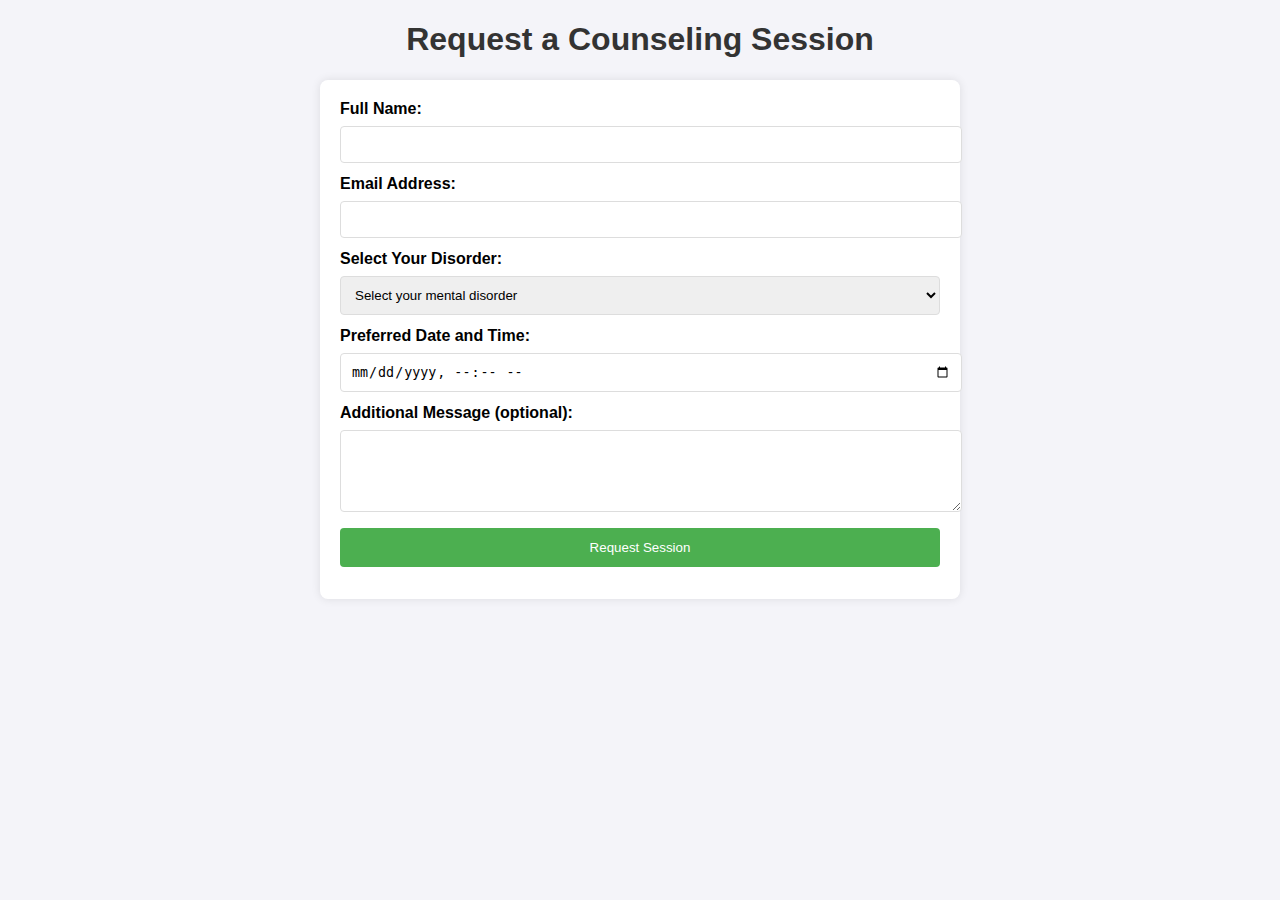
<file: code.html>
<!DOCTYPE html>
<html lang="en">
<head>
    <meta charset="UTF-8">
    <meta name="viewport" content="width=device-width, initial-scale=1.0">
    <title>Request Counseling Session</title>
    <style>
        body {
            font-family: Arial, sans-serif;
            margin: 20px;
            background-color: #f4f4f9;
        }
        h1 {
            text-align: center;
            color: #333;
        }
        .container {
            max-width: 600px;
            margin: 0 auto;
            padding: 20px;
            background-color: white;
            border-radius: 8px;
            box-shadow: 0 0 10px rgba(0, 0, 0, 0.1);
        }
        label {
            display: block;
            margin-bottom: 8px;
            font-weight: bold;
        }
        input, select, textarea {
            width: 100%;
            padding: 10px;
            margin-bottom: 12px;
            border: 1px solid #ddd;
            border-radius: 4px;
        }
        input[type="submit"] {
            background-color: #4CAF50;
            color: white;
            cursor: pointer;
            border: none;
            padding: 12px;
        }
        input[type="submit"]:hover {
            background-color: #45a049;
        }
        .doctor-info {
            margin-top: 20px;
            font-size: 18px;
            font-weight: bold;
            color: #333;
        }
    </style>
</head>
<body>

    <h1>Request a Counseling Session</h1>
    
    <div class="container">
        <form id="counselingForm">
            <label for="name">Full Name:</label>
            <input type="text" id="name" name="name" required>

            <label for="email">Email Address:</label>
            <input type="email" id="email" name="email" required>

            <label for="disorder">Select Your Disorder:</label>
            <select id="disorder" name="disorder" required>
                <option value="">Select your mental disorder</option>
                <option value="anxiety">Anxiety Disorder</option>
                <option value="depression">Depression</option>
                <option value="ocd">Obsessive-Compulsive Disorder (OCD)</option>
                <option value="bipolar">Bipolar Disorder</option>
                <option value="ptsd">Post-Traumatic Stress Disorder (PTSD)</option>
                <option value="eating">Eating Disorders</option>
            </select>

            <label for="preferred-date">Preferred Date and Time:</label>
            <input type="datetime-local" id="preferred-date" name="preferred_date" required>

            <label for="message">Additional Message (optional):</label>
            <textarea id="message" name="message" rows="4"></textarea>

            <input type="submit" value="Request Session">
        </form>

        <div id="doctorInfo" class="doctor-info" style="display: none;">
            <p>Based on your responses, we recommend you see the following specialist:</p>
            <p id="doctorName"></p>
            <p id="doctorDetails"></p>
        </div>
    </div>

    <script>
        document.getElementById('counselingForm').addEventListener('submit', function(event) {
            event.preventDefault();

            // Get the selected disorder
            const disorder = document.getElementById('disorder').value;
            let doctorName = "";
            let doctorDetails = "";

            // Determine the doctor based on the disorder
            if (disorder === "anxiety") {
                doctorName = "Dr. Sarah Williams (Anxiety Specialist)";
                doctorDetails = "Dr. Williams has 10 years of experience specializing in treating anxiety disorders. She uses cognitive-behavioral therapy (CBT) and mindfulness-based techniques.";
            } else if (disorder === "depression") {
                doctorName = "Dr. John Doe (Depression Specialist)";
                doctorDetails = "Dr. Doe has a background in treating major depressive disorders, offering therapy and medication management.";
            } else if (disorder === "ocd") {
                doctorName = "Dr. Emily Green (OCD Specialist)";
                doctorDetails = "Dr. Green specializes in obsessive-compulsive disorder and is skilled in exposure and response prevention (ERP) therapy.";
            } else if (disorder === "bipolar") {
                doctorName = "Dr. Mark Lee (Bipolar Disorder Specialist)";
                doctorDetails = "Dr. Lee is a psychiatrist with a focus on treating bipolar disorder using a combination of therapy and medication.";
            } else if (disorder === "ptsd") {
                doctorName = "Dr. Linda Carter (PTSD Specialist)";
                doctorDetails = "Dr. Carter specializes in post-traumatic stress disorder and uses trauma-focused cognitive therapy (TF-CBT).";
            } else if (disorder === "eating") {
                doctorName = "Dr. Amy Martinez (Eating Disorder Specialist)";
                doctorDetails = "Dr. Martinez is an expert in treating eating disorders like anorexia and bulimia using a holistic approach.";
            } else {
                doctorName = "No specialist selected";
                doctorDetails = "Please choose a mental disorder from the dropdown to receive a recommendation.";
            }

            // Show the doctor information
            document.getElementById('doctorName').textContent = doctorName;
            document.getElementById('doctorDetails').textContent = doctorDetails;
            document.getElementById('doctorInfo').style.display = 'block';
        });
    </script>

</body>
</html>
</file>
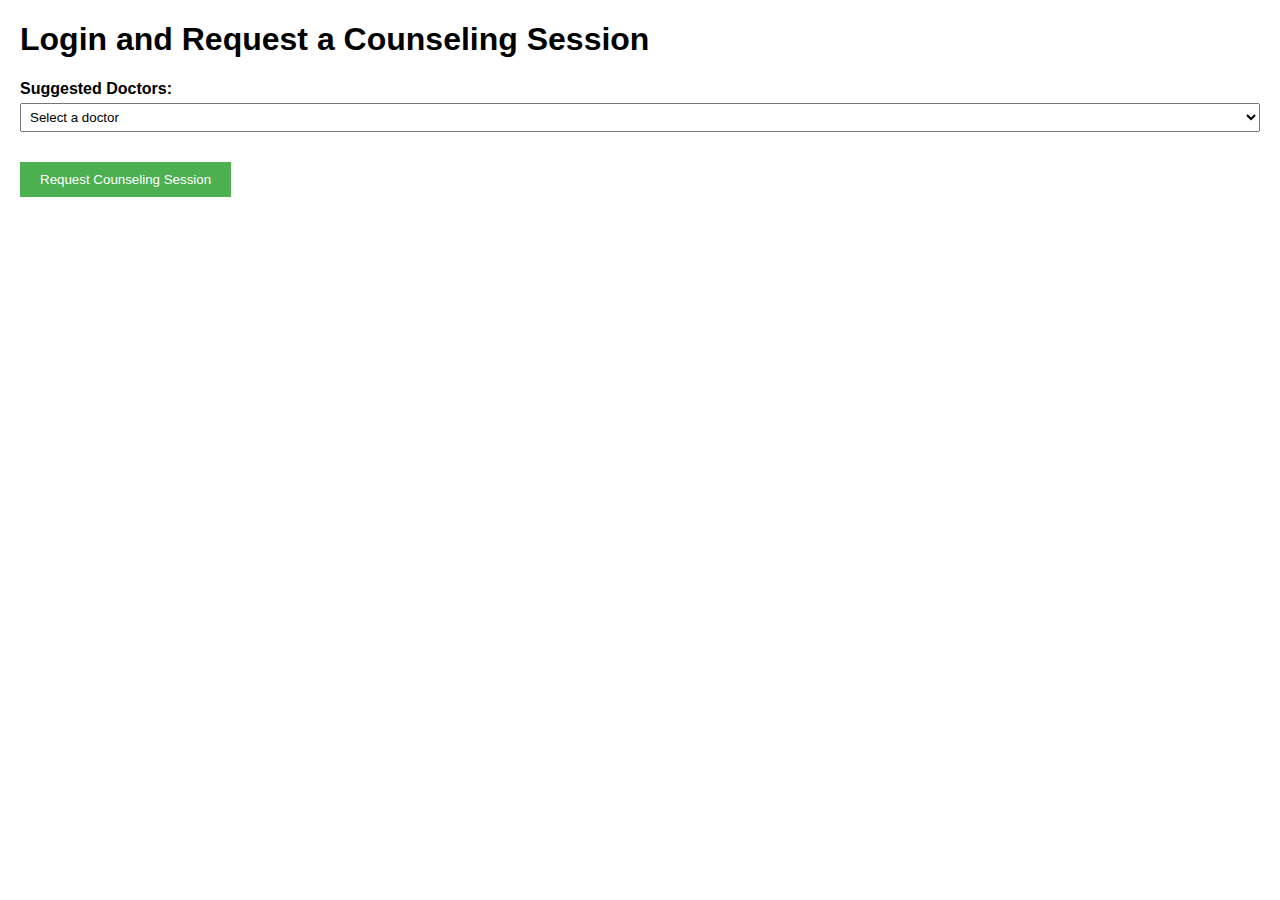
<file: doctor.html>
<!DOCTYPE html>
<html lang="en">
<head>
    <meta charset="UTF-8">
    <meta name="viewport" content="width=device-width, initial-scale=1.0">
    <title>Doctor Counseling Session</title>
    <style>
        body {
            font-family: Arial, sans-serif;
            margin: 20px;
        }
        .form-section {
            margin-bottom: 20px;
        }
        label {
            font-weight: bold;
        }
        select, input {
            margin-top: 5px;
            margin-bottom: 10px;
            padding: 5px;
            width: 100%;
        }
        button {
            padding: 10px 20px;
            background-color: #4CAF50;
            color: white;
            border: none;
            cursor: pointer;
        }
        button:hover {
            background-color: #45a049;
        }
    </style>
</head>
<body>
    <h1>Login and Request a Counseling Session</h1>
    
    <div class="form-section">
        <label for="doctor-list">Suggested Doctors:</label>
        <select id="doctor-list" onchange="showAvailability()">
            <option value="" disabled selected>Select a doctor</option>
            <option value="Dr. Smith">Dr. Smith</option>
            <option value="Dr. Johnson">Dr. Johnson</option>
            <option value="Dr. Patel">Dr. Patel</option>
        </select>
    </div>

    <div class="form-section" id="availability-section" style="display: none;">
        <label for="available-times">Available Dates and Times:</label>
        <select id="available-times">
            <!-- Times will be populated dynamically -->
        </select>
    </div>

    <button onclick="submitRequest()">Request Counseling Session</button>

    <script>
        // Doctor availability data
        const doctorAvailability = {
            "Dr. Smith": [
                { date: "2024-12-11", times: ["10:00 AM", "2:00 PM", "4:00 PM"] },
                { date: "2024-12-12", times: ["9:00 AM", "11:00 AM"] }
            ],
            "Dr. Johnson": [
                { date: "2024-12-11", times: ["9:00 AM", "3:00 PM"] },
                { date: "2024-12-13", times: ["1:00 PM", "5:00 PM"] }
            ],
            "Dr. Patel": [
                { date: "2024-12-12", times: ["8:00 AM", "12:00 PM"] },
                { date: "2024-12-14", times: ["10:00 AM", "4:00 PM"] }
            ]
        };

        // Function to show available times based on selected doctor
        function showAvailability() {
            const doctor = document.getElementById("doctor-list").value;
            const availabilitySection = document.getElementById("availability-section");
            const availableTimes = document.getElementById("available-times");

            if (doctor) {
                // Clear previous options
                availableTimes.innerHTML = "";

                // Populate with new dates and times
                doctorAvailability[doctor].forEach(slot => {
                    const group = document.createElement("optgroup");
                    group.label = slot.date;

                    slot.times.forEach(time => {
                        const option = document.createElement("option");
                        option.value = `${slot.date} ${time}`;
                        option.textContent = `${slot.date} - ${time}`;
                        group.appendChild(option);
                    });

                    availableTimes.appendChild(group);
                });

                // Show the availability section
                availabilitySection.style.display = "block";
            }
        }

        // Function to handle session request
        function submitRequest() {
            const doctor = document.getElementById("doctor-list").value;
            const time = document.getElementById("available-times").value;

            if (doctor && time) {
                alert(`Counseling session requested with ${doctor} on ${time}.`);
            } else {
                alert("Please select a doctor and a time.");
            }
        }
    </script>
</body>
</html>
</file>
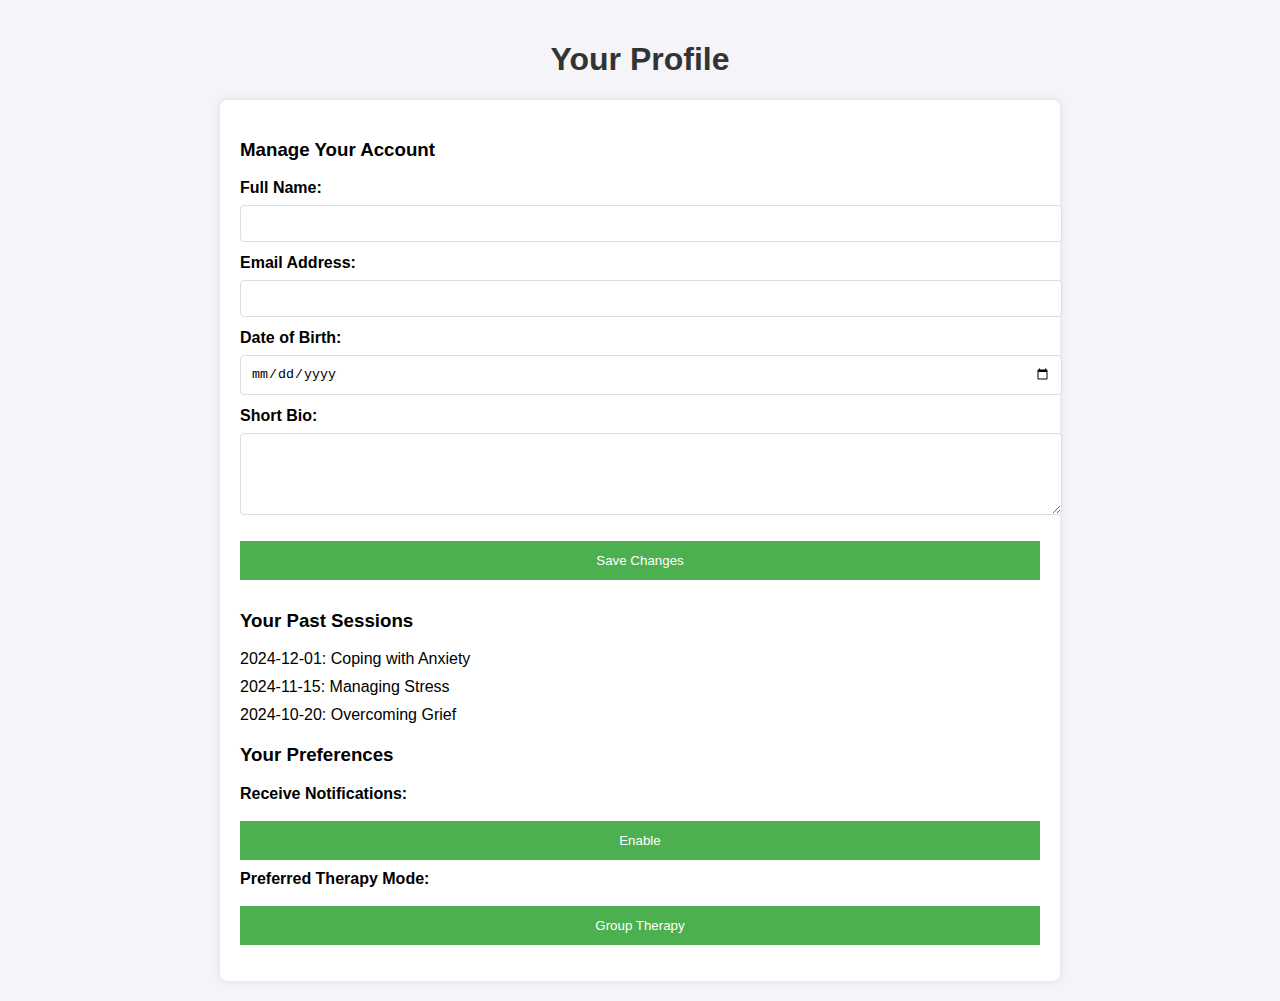
<file: go to profile.html>
<!DOCTYPE html>
<html lang="en">
<head>
    <meta charset="UTF-8">
    <meta name="viewport" content="width=device-width, initial-scale=1.0">
    <title>Your Profile</title>
    <style>
        body {
            font-family: Arial, sans-serif;
            background-color: #f4f4f9;
            margin: 0;
            padding: 20px;
        }
        h1 {
            text-align: center;
            color: #333;
        }
        .container {
            max-width: 800px;
            margin: 0 auto;
            padding: 20px;
            background-color: white;
            border-radius: 8px;
            box-shadow: 0 0 10px rgba(0, 0, 0, 0.1);
        }
        .form-container {
            margin-bottom: 30px;
        }
        label {
            font-weight: bold;
            display: block;
            margin-bottom: 8px;
        }
        input[type="text"], input[type="email"], input[type="date"], textarea {
            width: 100%;
            padding: 10px;
            margin-bottom: 12px;
            border: 1px solid #ddd;
            border-radius: 4px;
        }
        input[type="submit"], button {
            background-color: #4CAF50;
            color: white;
            cursor: pointer;
            border: none;
            padding: 12px;
            width: 100%;
            margin-top: 10px;
        }
        input[type="submit"]:hover, button:hover {
            background-color: #45a049;
        }
        .confirmation {
            margin-top: 20px;
            text-align: center;
            font-size: 18px;
            font-weight: bold;
            color: #4CAF50;
        }
        .session-history, .preferences {
            margin-top: 20px;
        }
        .session-history ul, .preferences ul {
            list-style-type: none;
            padding-left: 0;
        }
        .session-history li, .preferences li {
            margin-bottom: 10px;
        }
    </style>
</head>
<body>

    <h1>Your Profile</h1>

    <div class="container">
        <!-- Profile Management Form -->
        <div class="form-container">
            <h3>Manage Your Account</h3>
            <form id="profileForm">
                <label for="name">Full Name:</label>
                <input type="text" id="name" name="name" required>

                <label for="email">Email Address:</label>
                <input type="email" id="email" name="email" required>

                <label for="dob">Date of Birth:</label>
                <input type="date" id="dob" name="dob">

                <label for="bio">Short Bio:</label>
                <textarea id="bio" name="bio" rows="4"></textarea>

                <input type="submit" value="Save Changes">
            </form>
        </div>

        <!-- Session History -->
        <div class="session-history">
            <h3>Your Past Sessions</h3>
            <ul id="sessionList">
                <!-- Session details will be dynamically added here -->
            </ul>
        </div>

        <!-- Preferences -->
        <div class="preferences">
            <h3>Your Preferences</h3>
            <ul>
                <li>
                    <label>Receive Notifications:</label>
                    <button id="toggleNotifications">Enable</button>
                </li>
                <li>
                    <label>Preferred Therapy Mode:</label>
                    <button id="changeTherapyMode">Group Therapy</button>
                </li>
            </ul>
        </div>

        <!-- Confirmation message -->
        <div id="confirmationMessage" class="confirmation" style="display: none;">
            Your profile has been updated successfully.
        </div>
    </div>

    <script>
        // JavaScript for form submission and dynamic data handling
        document.getElementById('profileForm').addEventListener('submit', function(event) {
            event.preventDefault(); // Prevent default form submission

            // Get form values
            const name = document.getElementById('name').value;
            const email = document.getElementById('email').value;
            const dob = document.getElementById('dob').value;
            const bio = document.getElementById('bio').value;

            // Save the profile information (could be sent to a server in a real application)
            localStorage.setItem('name', name);
            localStorage.setItem('email', email);
            localStorage.setItem('dob', dob);
            localStorage.setItem('bio', bio);

            // Display confirmation message
            document.getElementById('confirmationMessage').style.display = 'block';

            // Optionally, log the values for debugging
            console.log('Profile updated:', { name, email, dob, bio });
        });

        // Session history (hardcoded data in this example)
        const sessions = [
            { date: '2024-12-01', topic: 'Coping with Anxiety' },
            { date: '2024-11-15', topic: 'Managing Stress' },
            { date: '2024-10-20', topic: 'Overcoming Grief' },
        ];

        const sessionList = document.getElementById('sessionList');
        sessions.forEach(session => {
            const listItem = document.createElement('li');
            listItem.textContent = `${session.date}: ${session.topic}`;
            sessionList.appendChild(listItem);
        });

        // Toggle notifications
        const toggleNotificationsButton = document.getElementById('toggleNotifications');
        let notificationsEnabled = false;
        toggleNotificationsButton.addEventListener('click', () => {
            notificationsEnabled = !notificationsEnabled;
            toggleNotificationsButton.textContent = notificationsEnabled ? 'Disable' : 'Enable';
        });

        // Change therapy mode (Group vs. Individual)
        const changeTherapyModeButton = document.getElementById('changeTherapyMode');
        let therapyMode = 'Group Therapy';
        changeTherapyModeButton.addEventListener('click', () => {
            therapyMode = therapyMode === 'Group Therapy' ? 'Individual Therapy' : 'Group Therapy';
            changeTherapyModeButton.textContent = therapyMode;
        });
    </script>

</body>
</html>
</file>
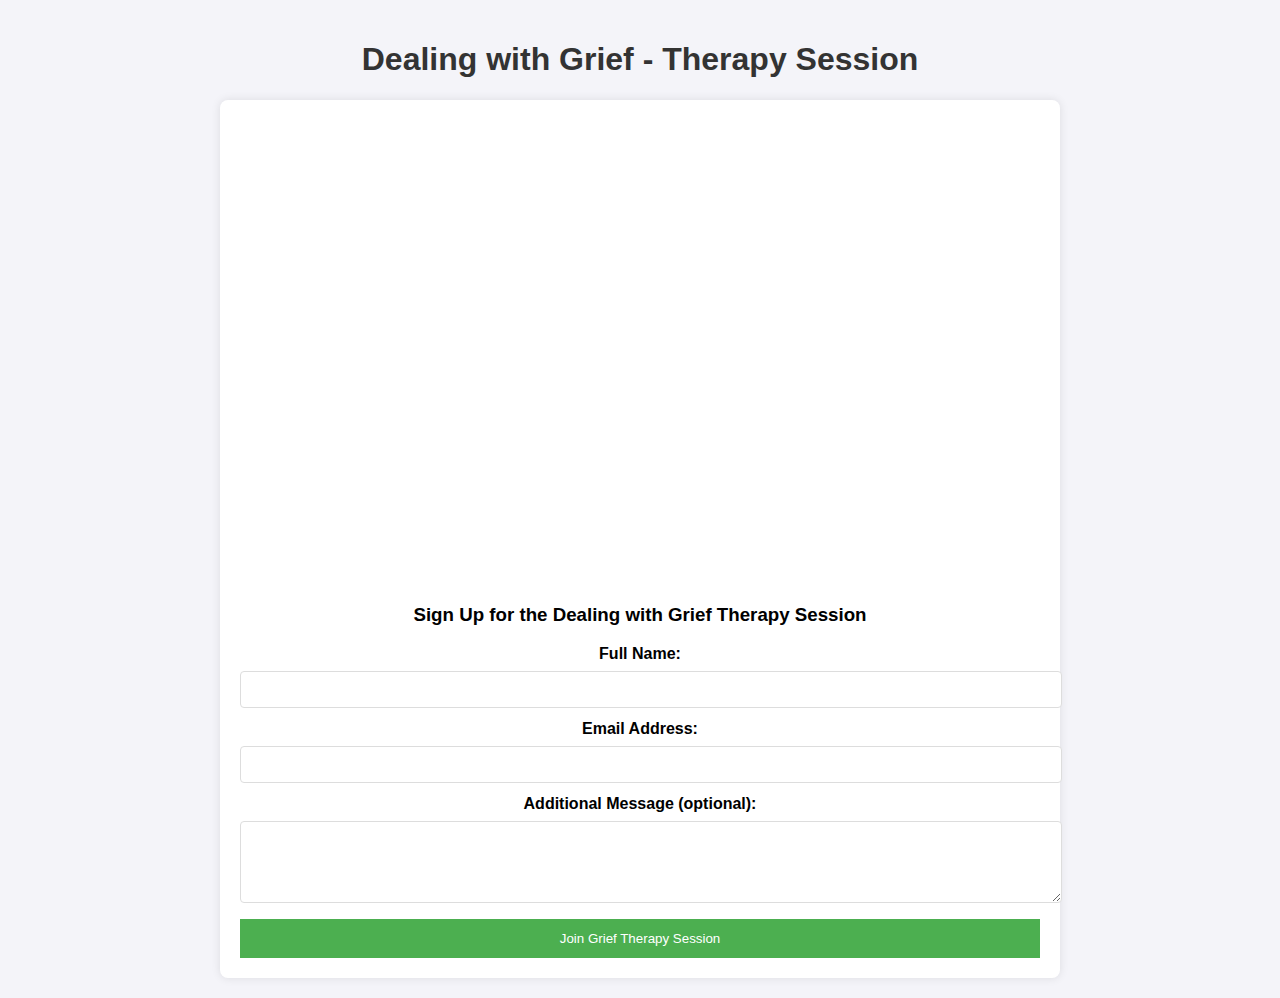
<file: grif.html>
<!DOCTYPE html>
<html lang="en">
<head>
    <meta charset="UTF-8">
    <meta name="viewport" content="width=device-width, initial-scale=1.0">
    <title>Dealing with Grief - Therapy Session</title>
    <style>
        body {
            font-family: Arial, sans-serif;
            background-color: #f4f4f9;
            margin: 0;
            padding: 20px;
        }
        h1 {
            text-align: center;
            color: #333;
        }
        .container {
            max-width: 800px;
            margin: 0 auto;
            padding: 20px;
            background-color: white;
            border-radius: 8px;
            box-shadow: 0 0 10px rgba(0, 0, 0, 0.1);
        }
        .video-container {
            text-align: center;
            margin-bottom: 30px;
        }
        iframe {
            width: 100%;
            max-width: 800px;
            height: 450px;
            border: none;
        }
        .form-container {
            text-align: center;
        }
        label {
            font-weight: bold;
            display: block;
            margin-bottom: 8px;
        }
        input[type="text"], input[type="email"], textarea {
            width: 100%;
            padding: 10px;
            margin-bottom: 12px;
            border: 1px solid #ddd;
            border-radius: 4px;
        }
        input[type="submit"] {
            background-color: #4CAF50;
            color: white;
            cursor: pointer;
            border: none;
            padding: 12px;
            width: 100%;
        }
        input[type="submit"]:hover {
            background-color: #45a049;
        }
        .confirmation {
            margin-top: 20px;
            text-align: center;
            font-size: 18px;
            font-weight: bold;
            color: #4CAF50;
        }
    </style>
</head>
<body>

    <h1>Dealing with Grief - Therapy Session</h1>

    <div class="container">
        <div class="video-container">
            <!-- Correct YouTube Embed URL -->
            <iframe src="https://www.youtube.com/embed/pUIiq9Yzltg" title="Dealing with Grief - Coping Strategies" allow="accelerometer; autoplay; encrypted-media; gyroscope; picture-in-picture" allowfullscreen></iframe>
        </div>

        <div class="form-container">
            <h3>Sign Up for the Dealing with Grief Therapy Session</h3>
            <form id="therapyForm">
                <label for="name">Full Name:</label>
                <input type="text" id="name" name="name" required>

                <label for="email">Email Address:</label>
                <input type="email" id="email" name="email" required>

                <label for="message">Additional Message (optional):</label>
                <textarea id="message" name="message" rows="4"></textarea>

                <input type="submit" value="Join Grief Therapy Session">
            </form>
        </div>

        <div id="confirmationMessage" class="confirmation" style="display: none;">
            Thank you for joining the Grief Therapy session. A confirmation email has been sent to you.
        </div>
    </div>

    <script>
        document.getElementById('therapyForm').addEventListener('submit', function(event) {
            event.preventDefault();  // Prevent the default form submission

            // Get the form values
            const name = document.getElementById('name').value;
            const email = document.getElementById('email').value;
            const message = document.getElementById('message').value;

            // Here you would typically send the data to a server
            // For this example, we just show a confirmation message

            // Hide the form and show the confirmation message
            document.querySelector('.form-container').style.display = 'none';
            document.getElementById('confirmationMessage').style.display = 'block';

            // Optionally, you could log the values (e.g., for debugging)
            console.log("Name:", name);
            console.log("Email:", email);
            console.log("Message:", message);
        });
    </script>

</body>
</html>
</file>
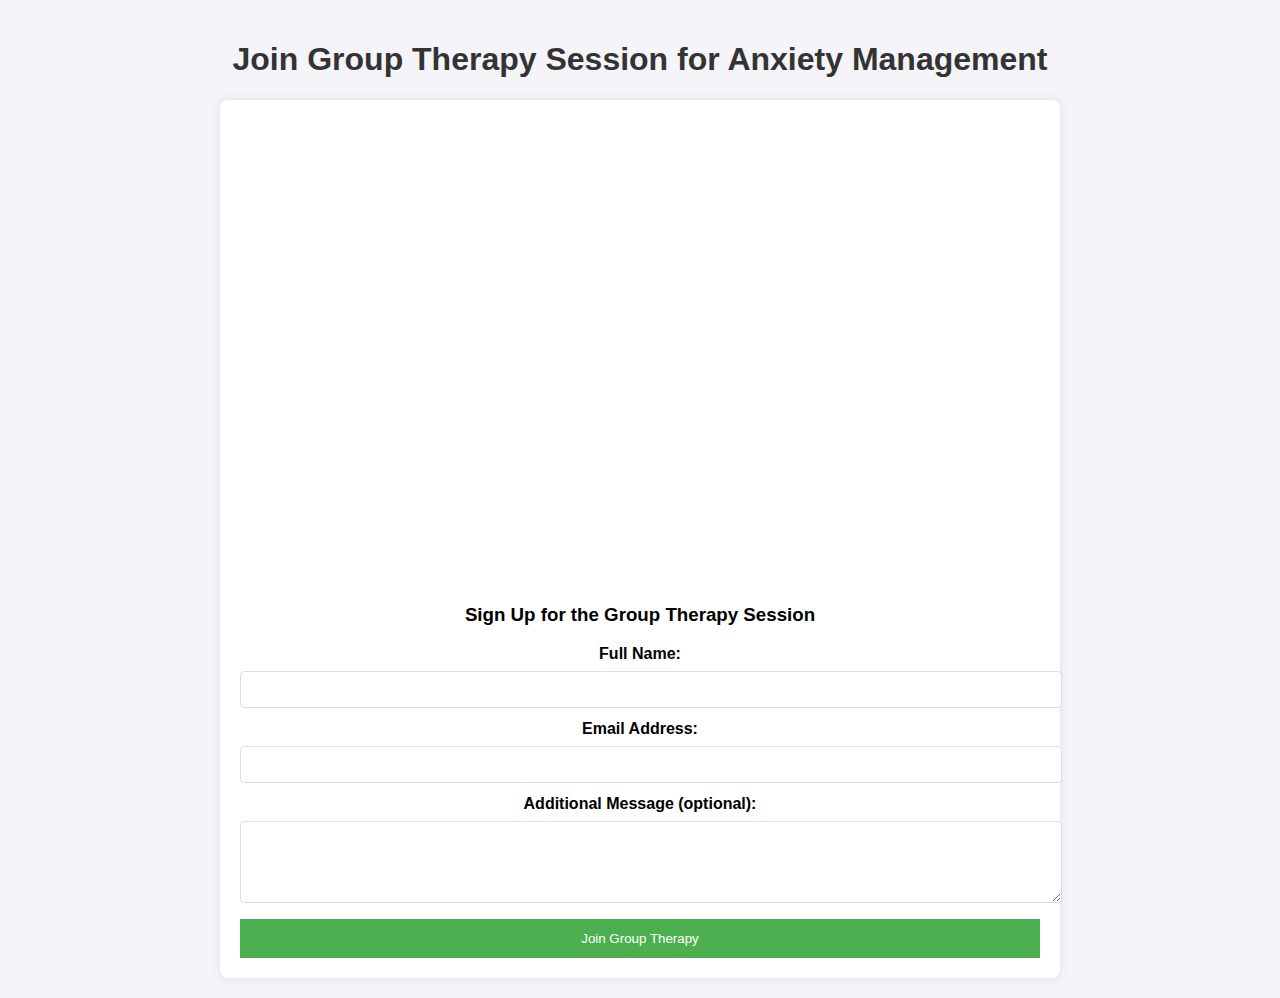
<file: group anxiety.html>
<!DOCTYPE html>
<html lang="en">
<head>
    <meta charset="UTF-8">
    <meta name="viewport" content="width=device-width, initial-scale=1.0">
    <title>Join Group Therapy Session</title>
    <style>
        body {
            font-family: Arial, sans-serif;
            background-color: #f4f4f9;
            margin: 0;
            padding: 20px;
        }
        h1 {
            text-align: center;
            color: #333;
        }
        .container {
            max-width: 800px;
            margin: 0 auto;
            padding: 20px;
            background-color: white;
            border-radius: 8px;
            box-shadow: 0 0 10px rgba(0, 0, 0, 0.1);
        }
        .video-container {
            text-align: center;
            margin-bottom: 30px;
        }
        iframe {
            width: 100%;
            max-width: 800px;
            height: 450px;
            border: none;
        }
        .form-container {
            text-align: center;
        }
        label {
            font-weight: bold;
            display: block;
            margin-bottom: 8px;
        }
        input[type="text"], input[type="email"], textarea {
            width: 100%;
            padding: 10px;
            margin-bottom: 12px;
            border: 1px solid #ddd;
            border-radius: 4px;
        }
        input[type="submit"] {
            background-color: #4CAF50;
            color: white;
            cursor: pointer;
            border: none;
            padding: 12px;
            width: 100%;
        }
        input[type="submit"]:hover {
            background-color: #45a049;
        }
        .confirmation {
            margin-top: 20px;
            text-align: center;
            font-size: 18px;
            font-weight: bold;
            color: #4CAF50;
        }
    </style>
</head>
<body>

    <h1>Join Group Therapy Session for Anxiety Management</h1>

    <div class="container">
        <div class="video-container">
            <!-- Corrected YouTube Embed URL -->
            <iframe src="https://www.youtube.com/embed/q-hRWKmPvWk" title="Group Therapy Session - Anxiety Management" allow="accelerometer; autoplay; encrypted-media; gyroscope; picture-in-picture" allowfullscreen></iframe>
        </div>

        <div class="form-container">
            <h3>Sign Up for the Group Therapy Session</h3>
            <form id="therapyForm">
                <label for="name">Full Name:</label>
                <input type="text" id="name" name="name" required>

                <label for="email">Email Address:</label>
                <input type="email" id="email" name="email" required>

                <label for="message">Additional Message (optional):</label>
                <textarea id="message" name="message" rows="4"></textarea>

                <input type="submit" value="Join Group Therapy">
            </form>
        </div>

        <div id="confirmationMessage" class="confirmation" style="display: none;">
            Thank you for joining the group therapy session! A confirmation email has been sent to you.
        </div>
    </div>

    <script>
        document.getElementById('therapyForm').addEventListener('submit', function(event) {
            event.preventDefault();  // Prevent the default form submission

            // Get the form values
            const name = document.getElementById('name').value;
            const email = document.getElementById('email').value;
            const message = document.getElementById('message').value;

            // Here you would typically send the data to a server
            // For this example, we just show a confirmation message

            // Hide the form and show the confirmation message
            document.querySelector('.form-container').style.display = 'none';
            document.getElementById('confirmationMessage').style.display = 'block';

            // Optionally, you could log the values (e.g., for debugging)
            console.log("Name:", name);
            console.log("Email:", email);
            console.log("Message:", message);
        });
    </script>

</body>
</html>
</file>
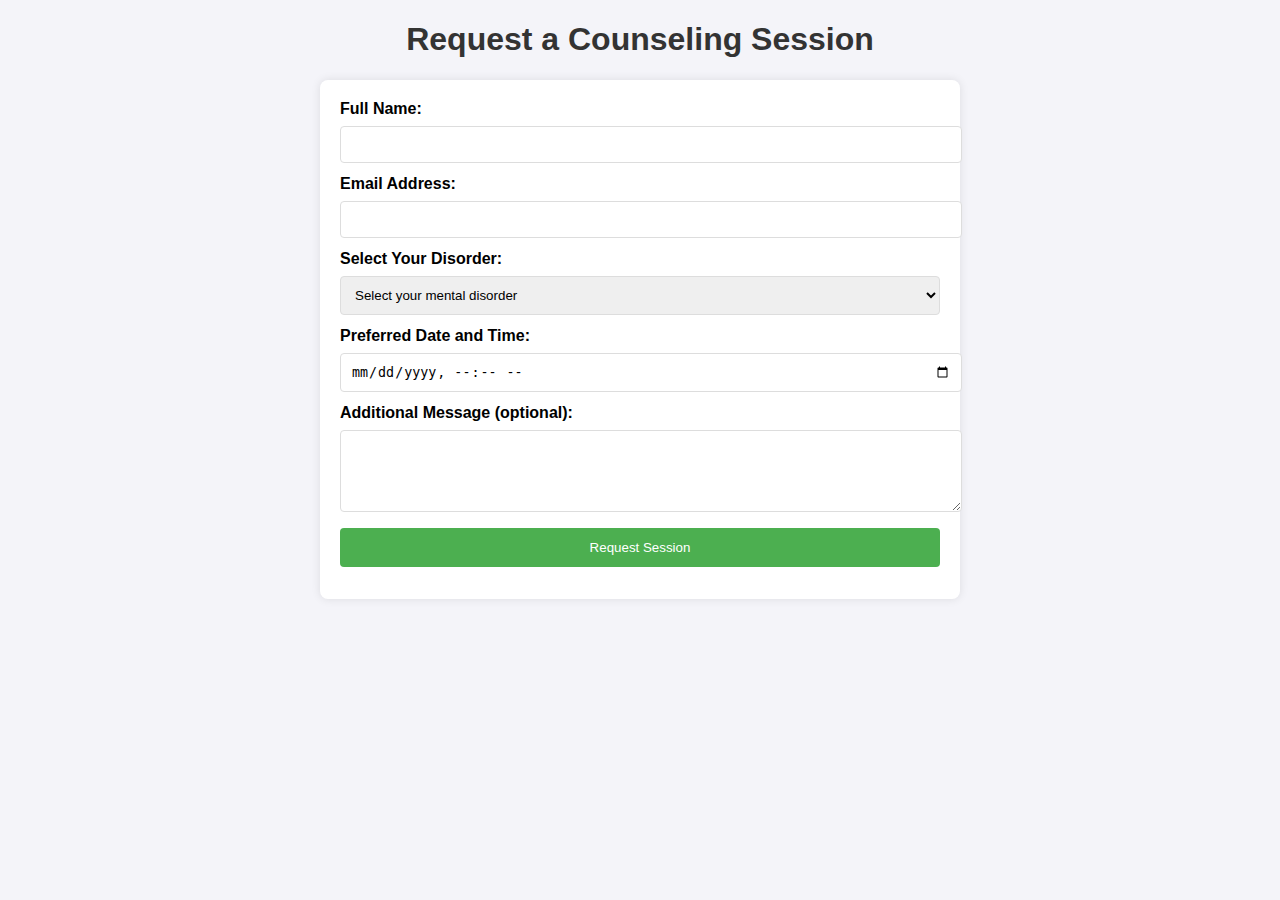
<file: login.html>
<!DOCTYPE html>
<html lang="en">
<head>
    <meta charset="UTF-8">
    <meta name="viewport" content="width=device-width, initial-scale=1.0">
    <title>Request Counseling Session</title>
    <style>
        body {
            font-family: Arial, sans-serif;
            margin: 20px;
            background-color: #f4f4f9;
        }
        h1 {
            text-align: center;
            color: #333;
        }
        .container {
            max-width: 600px;
            margin: 0 auto;
            padding: 20px;
            background-color: white;
            border-radius: 8px;
            box-shadow: 0 0 10px rgba(0, 0, 0, 0.1);
        }
        label {
            display: block;
            margin-bottom: 8px;
            font-weight: bold;
        }
        input, select, textarea {
            width: 100%;
            padding: 10px;
            margin-bottom: 12px;
            border: 1px solid #ddd;
            border-radius: 4px;
        }
        input[type="submit"] {
            background-color: #4CAF50;
            color: white;
            cursor: pointer;
            border: none;
            padding: 12px;
        }
        input[type="submit"]:hover {
            background-color: #45a049;
        }
        .doctor-info {
            margin-top: 20px;
            font-size: 18px;
            font-weight: bold;
            color: #333;
        }
    </style>
</head>
<body>

    <h1>Request a Counseling Session</h1>
    
    <div class="container">
        <form id="counselingForm">
            <label for="name">Full Name:</label>
            <input type="text" id="name" name="name" required>

            <label for="email">Email Address:</label>
            <input type="email" id="email" name="email" required>

            <label for="disorder">Select Your Disorder:</label>
            <select id="disorder" name="disorder" required>
                <option value="">Select your mental disorder</option>
                <option value="anxiety">Anxiety Disorder</option>
                <option value="depression">Depression</option>
                <option value="ocd">Obsessive-Compulsive Disorder (OCD)</option>
                <option value="bipolar">Bipolar Disorder</option>
                <option value="ptsd">Post-Traumatic Stress Disorder (PTSD)</option>
                <option value="eating">Eating Disorders</option>
                <option value="love">love breakup</option>
            </select>

            <label for="preferred-date">Preferred Date and Time:</label>
            <input type="datetime-local" id="preferred-date" name="preferred_date" required>

            <label for="message">Additional Message (optional):</label>
            <textarea id="message" name="message" rows="4"></textarea>

            <input type="submit" value="Request Session">
        </form>

        <div id="doctorInfo" class="doctor-info" style="display: none;">
            <p>Based on your responses, we recommend you see the following specialist:</p>
            <p id="doctorName"></p>
            <p id="doctorDetails"></p>
        </div>
    </div>

    <script>
        document.getElementById('counselingForm').addEventListener('submit', function(event) {
            event.preventDefault();

            // Get the selected disorder
            const disorder = document.getElementById('disorder').value;
            let doctorName = "";
            let doctorDetails = "";

            // Determine the doctor based on the disorder
            if (disorder === "anxiety") {
                doctorName = "Dr. Sarah Williams (Anxiety Specialist)";
                doctorDetails = "Dr. Williams has 10 years of experience specializing in treating anxiety disorders. She uses cognitive-behavioral therapy (CBT) and mindfulness-based techniques.";
            } else if (disorder === "depression") {
                doctorName = "Dr. John Doe (Depression Specialist)";
                doctorDetails = "Dr. Doe has a background in treating major depressive disorders, offering therapy and medication management.";
            } else if (disorder === "ocd") {
                doctorName = "Dr. Emily Green (OCD Specialist)";
                doctorDetails = "Dr. Green specializes in obsessive-compulsive disorder and is skilled in exposure and response prevention (ERP) therapy.";
            } else if (disorder === "bipolar") {
                doctorName = "Dr. Mark Lee (Bipolar Disorder Specialist)";
                doctorDetails = "Dr. Lee is a psychiatrist with a focus on treating bipolar disorder using a combination of therapy and medication.";
            } else if (disorder === "ptsd") {
                doctorName = "Dr. Linda Carter (PTSD Specialist)";
                doctorDetails = "Dr. Carter specializes in post-traumatic stress disorder and uses trauma-focused cognitive therapy (TF-CBT).";
            } else if (disorder === "eating") {
                doctorName = "Dr. Amy Martinez (Eating Disorder Specialist)";
                doctorDetails = "Dr. Martinez is an expert in treating eating disorders like anorexia and bulimia using a holistic approach.";
            }else if(disorder=="love"){
                doctorName = "Dr. yashpal shetty (love breakup)";
                doctorDetails = "Dr.yashpal is an expert in treating love breakup .";
            }

            else {
                doctorName = "No specialist selected";
                doctorDetails = "Please choose a mental disorder from the dropdown to receive a recommendation.";
            }

            // Show the doctor information
            document.getElementById('doctorName').textContent = doctorName;
            document.getElementById('doctorDetails').textContent = doctorDetails;
            document.getElementById('doctorInfo').style.display = 'block';
        });
    </script>

</body>
</html>
</file>
